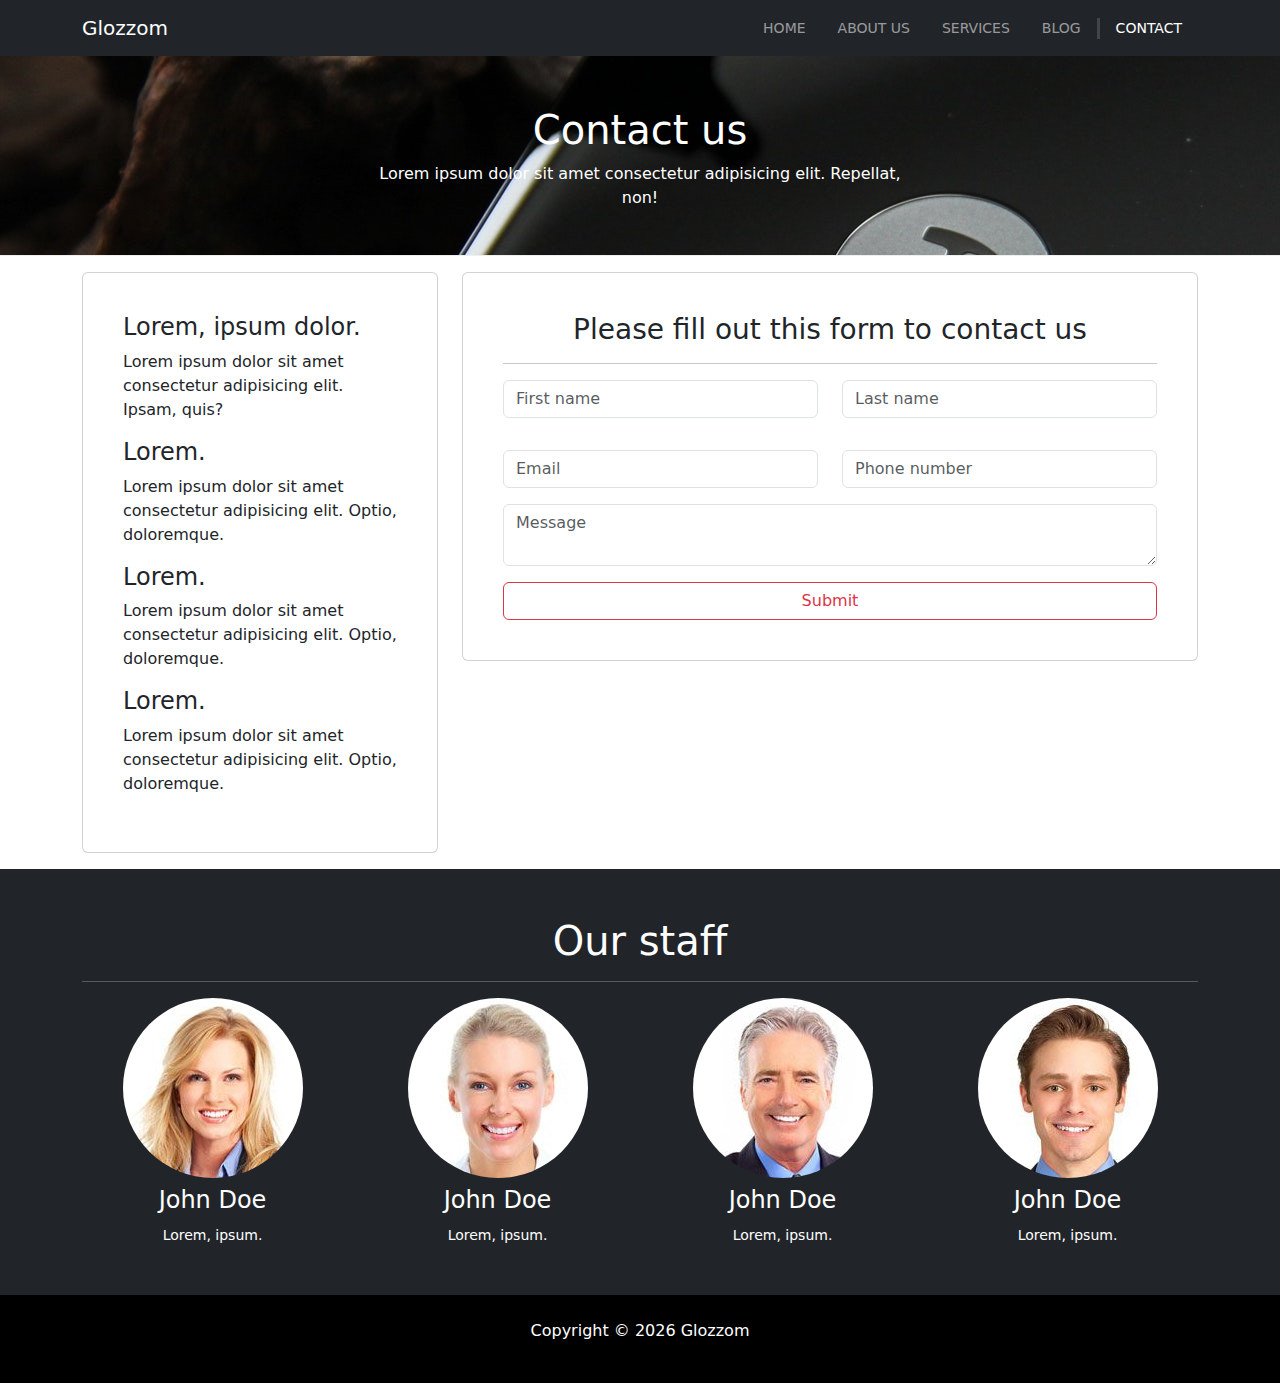
<file: contact.html>
<!DOCTYPE html>
<html lang="en">

<head>
  <meta charset="UTF-8">
  <meta name="viewport" content="width=device-width, initial-scale=1.0">
  <meta http-equiv="X-UA-Compatible" content="ie=edge">
  <link rel="stylesheet" href="https://cdnjs.cloudflare.com/ajax/libs/font-awesome/5.15.4/css/all.min.css"
    integrity="sha512-1ycn6IcaQQ40/MKBW2W4Rhis/DbILU74C1vSrLJxCq57o941Ym01SwNsOMqvEBFlcgUa6xLiPY/NS5R+E6ztJQ=="
    crossorigin="anonymous" referrerpolicy="no-referrer" />

  <link href="https://cdn.jsdelivr.net/npm/bootstrap@5.1.2/dist/css/bootstrap.min.css" rel="stylesheet">

  <link rel="stylesheet" href="css/style.css">
  <title>Bootstrap Theme</title>
</head>

<body>

  <nav class="navbar navbar-expand-sm navbar-dark bg-dark">
    <div class="container">
      <a href="index.html" class="navbar-brand">Glozzom</a>
      <button class="navbar-toggler" data-bs-toggle="collapse" data-bs-target="#navbarCollapse">
        <span class="navbar-toggler-icon"></span>
      </button>
      <div class="collapse navbar-collapse" id="navbarCollapse">
        <ul class="navbar-nav ms-auto">
          <li class="nav-item">
            <a href="index.html" class="nav-link">Home</a>
          </li>

          <li class="nav-item">
            <a href="about.html" class="nav-link ">About Us</a>
          </li>

          <li class="nav-item">
            <a href="services.html" class="nav-link ">Services</a>
          </li>

          <li class="nav-item">
            <a href="blog.html" class="nav-link">Blog</a>
          </li>

          <li class="nav-item">
            <a href="contact.html" class="nav-link active">Contact</a>
          </li>
        </ul>
      </div>
    </div>
  </nav>

  <!-- PAGE HEADER -->
  <header id="page-header">
    <div class="container">
      <div class="row">
        <div class="col-md-6 m-auto text-center">
          <h1>Contact us</h1>
          <p>Lorem ipsum dolor sit amet consectetur adipisicing elit. Repellat, non!</p>
        </div>
      </div>
    </div>
  </header>

  <!-- CONTACT -->
  <section id="contact" class="py-3">
    <div class="container">
      <div class="row">
        <div class="col-md-4">
          <div class="card p-4">
            <div class="card-body">
              <h4>Lorem, ipsum dolor.</h4>
              <p>Lorem ipsum dolor sit amet consectetur adipisicing elit. Ipsam, quis?</p>
              <h4>Lorem.</h4>
              <p>Lorem ipsum dolor sit amet consectetur adipisicing elit. Optio, doloremque.</p>
              <h4>Lorem.</h4>
              <p>Lorem ipsum dolor sit amet consectetur adipisicing elit. Optio, doloremque.</p>
              <h4>Lorem.</h4>
              <p>Lorem ipsum dolor sit amet consectetur adipisicing elit. Optio, doloremque.</p>
            </div>
          </div>
        </div>
        <div class="col-md-8">
          <div class="card p-4">
            <div class="card-body">
              <h3 class="text-center">Please fill out this form to contact us</h3>
              <hr>
              <div class="row">
                <div class="col-md-6 pb-3">
                  <div class="form-group">
                    <input type="text" class="form-control" placeholder="First name">
                  </div>
                </div>

                <div class="col-md-6 ">
                  <div class="form-group">
                    <input type="text" class="form-control" placeholder="Last name">
                  </div>
                </div>

                <div class="col-md-6 pt-3 ">
                  <div class="form-group">
                    <input type="text" class="form-control" placeholder="Email">
                  </div>
                </div>

                <div class="col-md-6 pt-3">
                  <div class="form-group">
                    <input type="text" class="form-control" placeholder="Phone number">
                  </div>
                </div>
              </div>

              <div class="row">
                <div class="col-md-12 pt-3">
                  <div class="form-group ">
                    <textarea class="form-control" placeholder="Message"></textarea>
                  </div>
                </div>

                <div class="col-md-12 pt-3">
                  <div class="form-group">
                    <div class="d-grid">
                      <input type="submit" value="Submit" class="btn btn-outline-danger btn-block">
                    </div>
                  </div>
                </div>
              </div>
            </div>
          </div>
        </div>
      </div>
    </div>
  </section>

  <!-- STAFF -->
  <section id="staff" class="py-5 text-center bg-dark text-white">
    <div class="container">
      <h1>Our staff</h1>
      <hr>
      <div class="row">
        <div class="col-md-3">
          <img src="img/person1.jpg" alt="" class="img-fluid rounded-circle mb-2">
          <h4>John Doe</h4>
          <small>Lorem, ipsum.</small>
        </div>
        <div class="col-md-3">
          <img src="img/person2.jpg" alt="" class="img-fluid rounded-circle mb-2">
          <h4>John Doe</h4>
          <small>Lorem, ipsum.</small>
        </div>
        <div class="col-md-3">
          <img src="img/person3.jpg" alt="" class="img-fluid rounded-circle mb-2">
          <h4>John Doe</h4>
          <small>Lorem, ipsum.</small>
        </div>
        <div class="col-md-3">
          <img src="img/person4.jpg" alt="" class="img-fluid rounded-circle mb-2">
          <h4>John Doe</h4>
          <small>Lorem, ipsum.</small>
        </div>
      </div>
    </div>
  </section>


  <!-- FOOTER -->
  <footer id="main-footer" class="text-center p-4">
    <div class="container">
      <div class="row">
        <div class="col">
          <p>Copyright &copy; <span id="year"></span> Glozzom</p>
        </div>
      </div>
    </div>
  </footer>

  <!-- Latest compiled JavaScript -->
  <script src="https://cdn.jsdelivr.net/npm/bootstrap@5.1.2/dist/js/bootstrap.bundle.min.js"></script>

  <script>
    // Get the current year for the copyright
    document.getElementById("year").innerHTML = new Date().getFullYear();
  </script>
</body>

</html>
</file>
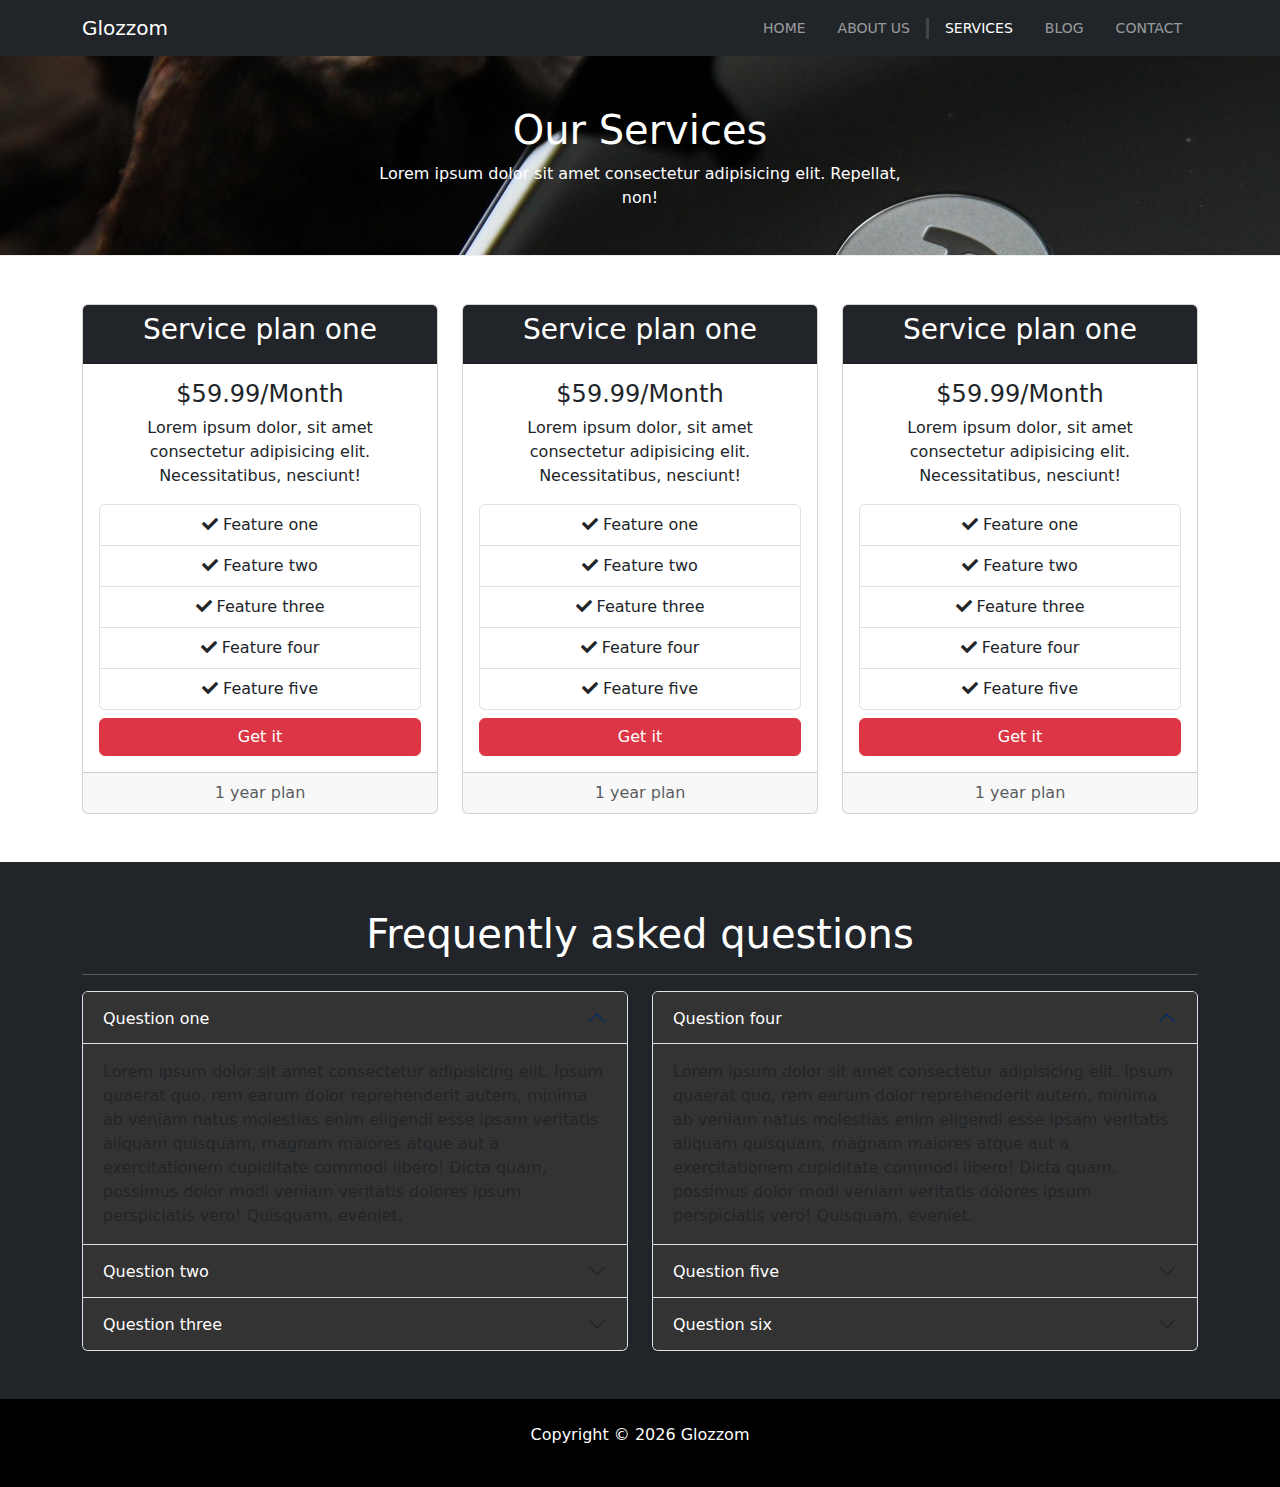
<file: services.html>
<!DOCTYPE html>
<html lang="en">

<head>
  <meta charset="UTF-8">
  <meta name="viewport" content="width=device-width, initial-scale=1.0">
  <meta http-equiv="X-UA-Compatible" content="ie=edge">
  <link rel="stylesheet" href="https://cdnjs.cloudflare.com/ajax/libs/font-awesome/5.15.4/css/all.min.css"
    integrity="sha512-1ycn6IcaQQ40/MKBW2W4Rhis/DbILU74C1vSrLJxCq57o941Ym01SwNsOMqvEBFlcgUa6xLiPY/NS5R+E6ztJQ=="
    crossorigin="anonymous" referrerpolicy="no-referrer" />

  <link href="https://cdn.jsdelivr.net/npm/bootstrap@5.1.2/dist/css/bootstrap.min.css" rel="stylesheet">

  <link rel="stylesheet" href="css/style.css">
  <title>Bootstrap Theme</title>
</head>

<body>

  <nav class="navbar navbar-expand-sm navbar-dark bg-dark">
    <div class="container">
      <a href="index.html" class="navbar-brand">Glozzom</a>
      <button class="navbar-toggler" data-bs-toggle="collapse" data-bs-target="#navbarCollapse">
        <span class="navbar-toggler-icon"></span>
      </button>
      <div class="collapse navbar-collapse" id="navbarCollapse">
        <ul class="navbar-nav ms-auto">
          <li class="nav-item">
            <a href="index.html" class="nav-link">Home</a>
          </li>

          <li class="nav-item">
            <a href="about.html" class="nav-link ">About Us</a>
          </li>

          <li class="nav-item">
            <a href="services.html" class="nav-link active">Services</a>
          </li>

          <li class="nav-item">
            <a href="blog.html" class="nav-link">Blog</a>
          </li>

          <li class="nav-item">
            <a href="contact.html" class="nav-link">Contact</a>
          </li>
        </ul>
      </div>
    </div>
  </nav>

  <!-- PAGE HEADER -->
  <header id="page-header">
    <div class="container">
      <div class="row">
        <div class="col-md-6 m-auto text-center">
          <h1>Our Services</h1>
          <p>Lorem ipsum dolor sit amet consectetur adipisicing elit. Repellat, non!</p>
        </div>
      </div>
    </div>
  </header>

  <!-- SERVICES -->
  <section id="services" class="py-5">
    <div class="container">
      <div class="row">
        <div class="col-md-4">
          <div class="card text-center">
            <div class="card-header bg-dark text-white">
              <h3>Service plan one</h3>
            </div>
            <div class="card-body">
              <h4 class="card-title">$59.99/Month</h4>
              <p class="card-text">Lorem ipsum dolor, sit amet consectetur adipisicing elit. Necessitatibus, nesciunt!
              </p>
              <ul class="list-group">
                <li class="list-group-item">
                  <i class="fas fa-check"></i> Feature one
                </li>

                <li class="list-group-item">
                  <i class="fas fa-check"></i> Feature two
                </li>

                <li class="list-group-item">
                  <i class="fas fa-check"></i> Feature three
                </li>

                <li class="list-group-item">
                  <i class="fas fa-check"></i> Feature four
                </li>

                <li class="list-group-item">
                  <i class="fas fa-check"></i> Feature five
                </li>
              </ul>
              <div class="d-grid">
                <a href="#" class="btn btn-danger btn-block mt-2">Get it</a>
              </div>

            </div>
            <div class="card-footer text-muted">
              1 year plan
            </div>
          </div>
        </div>

        <div class="col-md-4">
          <div class="card text-center">
            <div class="card-header bg-dark text-white">
              <h3>Service plan one</h3>
            </div>
            <div class="card-body">
              <h4 class="card-title">$59.99/Month</h4>
              <p class="card-text">Lorem ipsum dolor, sit amet consectetur adipisicing elit. Necessitatibus, nesciunt!
              </p>
              <ul class="list-group">
                <li class="list-group-item">
                  <i class="fas fa-check"></i> Feature one
                </li>

                <li class="list-group-item">
                  <i class="fas fa-check"></i> Feature two
                </li>

                <li class="list-group-item">
                  <i class="fas fa-check"></i> Feature three
                </li>

                <li class="list-group-item">
                  <i class="fas fa-check"></i> Feature four
                </li>

                <li class="list-group-item">
                  <i class="fas fa-check"></i> Feature five
                </li>
              </ul>
              <div class="d-grid">
                <a href="#" class="btn btn-danger btn-block mt-2">Get it</a>
              </div>
            </div>
            <div class="card-footer text-muted">
              1 year plan
            </div>
          </div>
        </div>

        <div class="col-md-4">
          <div class="card text-center">
            <div class="card-header bg-dark text-white">
              <h3>Service plan one</h3>
            </div>
            <div class="card-body">
              <h4 class="card-title">$59.99/Month</h4>
              <p class="card-text">Lorem ipsum dolor, sit amet consectetur adipisicing elit. Necessitatibus, nesciunt!
              </p>
              <ul class="list-group">
                <li class="list-group-item">
                  <i class="fas fa-check"></i> Feature one
                </li>

                <li class="list-group-item">
                  <i class="fas fa-check"></i> Feature two
                </li>

                <li class="list-group-item">
                  <i class="fas fa-check"></i> Feature three
                </li>

                <li class="list-group-item">
                  <i class="fas fa-check"></i> Feature four
                </li>

                <li class="list-group-item">
                  <i class="fas fa-check"></i> Feature five
                </li>
              </ul>
              <div class="d-grid">
                <a href="#" class="btn btn-danger btn-block mt-2">Get it</a>
              </div>
            </div>
            <div class="card-footer text-muted">
              1 year plan
            </div>
          </div>
        </div>
      </div>
    </div>
  </section>

  <!-- FAQ -->
  <section id="faq" class="p-5 bg-dark text-white">
    <div class="container">
      <h1 class="text-center">Frequently asked questions</h1>
      <hr>
      <div class="row">
        <div class="col-md-6">
          <div class="accordion" id="accordionExample">
            <div class="accordion-item">
              <h2 class="accordion-header" id="headingOne">
                <button class="accordion-button" type="button" data-bs-toggle="collapse" data-bs-target="#collapseOne"
                  aria-expanded="true" aria-controls="collapseOne">
                  Question one
                </button>
              </h2>
              <div id="collapseOne" class="accordion-collapse collapse show" aria-labelledby="headingOne"
                data-bs-parent="#accordionExample">
                <div class="accordion-body">
                  Lorem ipsum dolor sit amet consectetur adipisicing elit. Ipsum quaerat quo, rem earum dolor
                  reprehenderit autem, minima ab veniam natus molestias enim eligendi esse ipsam veritatis aliquam
                  quisquam, magnam maiores atque aut a exercitationem cupiditate commodi libero! Dicta quam, possimus
                  dolor modi veniam veritatis dolores ipsum perspiciatis vero! Quisquam, eveniet.
                </div>
              </div>
            </div>
            <div class="accordion-item">
              <h2 class="accordion-header" id="headingTwo">
                <button class="accordion-button collapsed" type="button" data-bs-toggle="collapse"
                  data-bs-target="#collapseTwo" aria-expanded="false" aria-controls="collapseTwo">
                  Question two
                </button>
              </h2>
              <div id="collapseTwo" class="accordion-collapse collapse" aria-labelledby="headingTwo"
                data-bs-parent="#accordionExample">
                <div class="accordion-body">
                  Lorem ipsum dolor sit, amet consectetur adipisicing elit. Officiis placeat, tempora nesciunt, ut ex
                  suscipit hic perferendis nihil culpa rem autem? Esse harum perspiciatis, eaque amet adipisci sed ullam
                  quidem labore, ab in quas rem. Sunt velit, inventore quis totam nesciunt cupiditate, provident sit non
                  maxime ad doloribus nulla perferendis.
                </div>
              </div>
            </div>
            <div class="accordion-item">
              <h2 class="accordion-header" id="headingThree">
                <button class="accordion-button collapsed" type="button" data-bs-toggle="collapse"
                  data-bs-target="#collapseThree" aria-expanded="false" aria-controls="collapseThree">
                  Question three
                </button>
              </h2>
              <div id="collapseThree" class="accordion-collapse collapse" aria-labelledby="headingThree"
                data-bs-parent="#accordionExample">
                <div class="accordion-body">
                  <p>
                    Lorem ipsum dolor sit, amet consectetur adipisicing elit. Consequuntur eveniet dignissimos aliquam
                    magni, laboriosam quas ut similique tempore, suscipit commodi deleniti quasi minus voluptate
                    necessitatibus sapiente quis fugit omnis libero autem modi dolor. Recusandae voluptatum cumque hic,
                    porro vero vitae. Voluptas temporibus illum exercitationem reprehenderit voluptatum consequuntur
                    esse
                    id laborum?
                  </p>
                </div>
              </div>
            </div>
          </div>
        </div>

        <div class="col-md-6">
          <div class="accordion" id="accordionExample2">
            <div class="accordion-item">
              <h2 class="accordion-header" id="headingFour">
                <button class="accordion-button" type="button" data-bs-toggle="collapse" data-bs-target="#collapseFour"
                  aria-expanded="true" aria-controls="collapseFour">
                  Question four
                </button>
              </h2>
              <div id="collapseFour" class="accordion-collapse collapse show" aria-labelledby="headingOne"
                data-bs-parent="#accordionExample2">
                <div class="accordion-body">
                  Lorem ipsum dolor sit amet consectetur adipisicing elit. Ipsum quaerat quo, rem earum dolor
                  reprehenderit autem, minima ab veniam natus molestias enim eligendi esse ipsam veritatis aliquam
                  quisquam, magnam maiores atque aut a exercitationem cupiditate commodi libero! Dicta quam, possimus
                  dolor modi veniam veritatis dolores ipsum perspiciatis vero! Quisquam, eveniet.
                </div>
              </div>
            </div>
            <div class="accordion-item">
              <h2 class="accordion-header" id="headingFive">
                <button class="accordion-button collapsed" type="button" data-bs-toggle="collapse"
                  data-bs-target="#collapseFive" aria-expanded="false" aria-controls="collapseFive">
                  Question five
                </button>
              </h2>
              <div id="collapseFive" class="accordion-collapse collapse" aria-labelledby="headingTwo"
                data-bs-parent="#accordionExample2">
                <div class="accordion-body">
                  Lorem ipsum dolor sit, amet consectetur adipisicing elit. Officiis placeat, tempora nesciunt, ut ex
                  suscipit hic perferendis nihil culpa rem autem? Esse harum perspiciatis, eaque amet adipisci sed ullam
                  quidem labore, ab in quas rem. Sunt velit, inventore quis totam nesciunt cupiditate, provident sit non
                  maxime ad doloribus nulla perferendis.
                </div>
              </div>
            </div>
            <div class="accordion-item">
              <h2 class="accordion-header" id="headingSix">
                <button class="accordion-button collapsed" type="button" data-bs-toggle="collapse"
                  data-bs-target="#collapseSix" aria-expanded="false" aria-controls="collapseSix">
                  Question six
                </button>
              </h2>
              <div id="collapseSix" class="accordion-collapse collapse" aria-labelledby="headingThree"
                data-bs-parent="#accordionExample2">
                <div class="accordion-body">
                  <p>
                    Lorem ipsum dolor sit, amet consectetur adipisicing elit. Consequuntur eveniet dignissimos aliquam
                    magni, laboriosam quas ut similique tempore, suscipit commodi deleniti quasi minus voluptate
                    necessitatibus sapiente quis fugit omnis libero autem modi dolor. Recusandae voluptatum cumque hic,
                    porro vero vitae. Voluptas temporibus illum exercitationem reprehenderit voluptatum consequuntur
                    esse
                    id laborum?
                  </p>
                </div>
              </div>
            </div>
          </div>
        </div>
      </div>
    </div>
  </section>


  <!-- FOOTER -->
  <footer id="main-footer" class="text-center p-4">
    <div class="container">
      <div class="row">
        <div class="col">
          <p>Copyright &copy; <span id="year"></span> Glozzom</p>
        </div>
      </div>
    </div>
  </footer>

  <!-- Latest compiled JavaScript -->
  <script src="https://cdn.jsdelivr.net/npm/bootstrap@5.1.2/dist/js/bootstrap.bundle.min.js"></script>

  <script>
    // Get the current year for the copyright
    document.getElementById("year").innerHTML = new Date().getFullYear();
  </script>
</body>

</html>
</file>
<file: css/style.css>
body {
  overflow-x: hidden;
}

.navbar .nav-link {
  font-size: 14px;
  text-transform: uppercase;
  padding: 0 1rem !important;
}

.navbar .active {
  border-left: #444 3px solid;
}

#showcase .carousel-inner {
  height: 100%;
}

#showcase .carousel-item {
  height: 450px;
}

#showcase .carousel-image-1 {
  background: url(../img/image1.jpg);
  background-size: cover;
}

#showcase .carousel-image-2 {
  background: url(../img/image2.jpg);
  background-size: cover;
}

#showcase .carousel-image-3 {
  background: url(../img/image3.jpg);
  background-size: cover;
}

#home-heading {
  position: relative;
  min-height: 200px;
  background: url("../img/lights.jpg");
  background-attachment: fixed;
  text-align: center;
  color: #fff;
}

#home-heading .dark-overlay {
  position: absolute;
  top: 0;
  left: 0;
  width: 100%;
  height: 100%;
  background: rgba(0, 0, 0, 0.7);
}

#video-play {
  position: relative;
  min-height: 200px;
  background: url("../img/media.jpg");
  background-attachment: fixed;
  background-position: 0 -300px;
  text-align: center;
  color: #fff;
}

#video-play .dark-overlay {
  position: absolute;
  top: 0;
  left: 0;
  width: 100%;
  height: 100%;
  background: rgba(0, 0, 0, 0.7);
}

#video-play a {
  color: #fff;
}

#page-header {
  height: 200px;
  background: url(../img/image1.jpg);
  background-position: 0 -360px;
  background-attachment: fixed;
  color: #fff;
  border-bottom: 1px solid #eee;
  padding-top: 50px;
}

#about .about-img {
  margin-top: -50px;
}

#faq .card {
  border: #444;
}

#faq button {
  color: #fff;
}

#faq button,
#faq .accordion-item,
#faq .accordion-body {
  background: #333;
}

#main-footer {
  background: black;
  color: #fff;
}
/*# sourceMappingURL=style.css.map */
</file>
